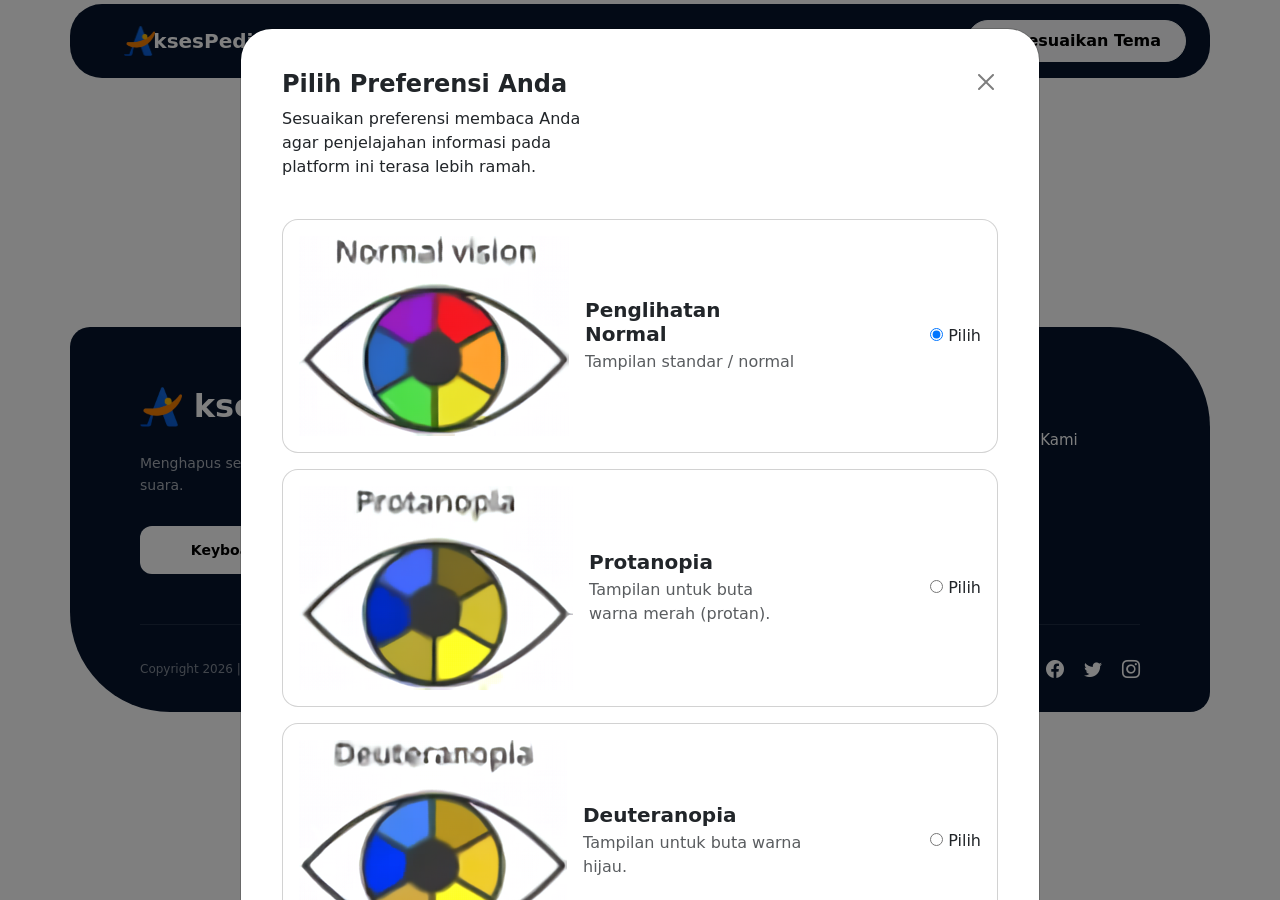
<file: src/page/structure/detailBerita.html>
<!DOCTYPE html>
<html lang="id">

<head>
    <meta charset="UTF-8">
    <meta name="viewport" content="width=device-width, initial-scale=1.0">
    <meta name="description" content="AksesPedia — Platform berita inklusif berbasis suara untuk semua kalangan.">
    <title>AksesPedia | Beranda</title>

    <!-- Favicon -->
    <link rel="icon" href="/src/assets/logo/logo.png">

    <!-- CSS: Global -->
    <link rel="stylesheet" href="/src/style/global.css">
    <!-- CSS: Komponen -->
    <link rel="stylesheet" href="/src/style/components/navbar.css">
    <link rel="stylesheet" href="/src/style/components/footer.css">
    <!-- CSS: Halaman Detail Berita -->
    <link rel="stylesheet" href="/src/style/page/detailBerita.css">

    <!-- Google Fonts -->
    <link rel="preconnect" href="https://fonts.googleapis.com">
    <link rel="preconnect" href="https://fonts.gstatic.com" crossorigin>
    <link href="https://fonts.googleapis.com/css2?family=Poppins:wght@300;400;500;600;700&display=swap"
        rel="stylesheet">

    <!-- Bootstrap 5 CSS -->
    <link href="https://cdn.jsdelivr.net/npm/bootstrap@5.3.8/dist/css/bootstrap.min.css" rel="stylesheet"
        integrity="sha384-sRIl4kxILFvY47J16cr9ZwB07vP4J8+LH7qKQnuqkuIAvNWLzeN8tE5YBujZqJLB" crossorigin="anonymous">
    <!-- Bootstrap Icons -->
    <link rel="stylesheet" href="https://cdn.jsdelivr.net/npm/bootstrap-icons@1.13.1/font/bootstrap-icons.min.css">
</head>

<body class="container-sm p-0">
    <header>
        <navbar id="navbar"></navbar>
    </header>

    <div id="main">
        <main class="py-4">
            <div class="container detail-container" style="max-width: 1200px;">

                <!-- Banner Image -->
                <div class=" detail-banner">
                    <img id="detailImage" src="" alt="Banner Image">
                </div>

                <div class="detail-content-card">
                    <div class="d-flex justify-content-between align-items-center mb-4 flex-wrap gap-3">
                        <h4 class="mb-0 fw-bold">Kategori <span id="detailCategory"
                                class="text-danger fw-normal"></span></h4>
                        <div class="voice-assistant-toggle d-flex align-items-center">
                            <span class="me-2 small fw-semibold" id="voice-status">Bantuan Suara :
                                NonAktif</span>
                            <button class="btn btn-light rounded-circle voice-btn" id="voiceBtn"
                                aria-label="Aktifkan Suara">
                                <i class="bi bi-mic-fill" id="voiceIcon"></i>
                            </button>
                        </div>
                    </div>

                    <!-- Title -->
                    <h1 id="detailTitle" class="detail-title fw-bold mb-4"></h1>

                    <!-- Author & Share -->
                    <div
                        class="d-flex justify-content-between align-items-center detail-meta position-relative flex-wrap gap-3">
                        <div class="d-flex align-items-center author-info">
                            <img id="detailAuthorImg" src="https://smkwikrama.sch.id/assets2/wikrama-logo.png"
                                alt="Author" class="author-img rounded-circle me-3">
                            <div>
                                <div class="author-name small">By <span id="detailAuthorName">Penulis</span>
                                </div>
                                <div class="author-date small" id="detailDate"></div>
                                <div class="author-name small" id="detailAuthorName"></div>
                                <div class="author-date small" id="detailDate"></div>
                            </div>
                        </div>

                        <div class="share-container">
                            <button class="btn share-btn d-flex align-items-center" id="shareBtn">
                                <i class="bi bi-share me-2"></i> Bagikan
                            </button>
                            <!-- Share Dropdown -->
                            <div class="share-dropdown d-none" id="shareDropdown">
                                <div class="small mb-2">Bagikan Halaman Ini</div>
                                <div class="d-flex gap-3 mb-3">
                                    <a href="#" class="share-icon"><i class="bi bi-instagram"></i></a>
                                    <a href="#" class="share-icon"><i class="bi bi-facebook"></i></a>
                                    <a href="#" class="share-icon"><i class="bi bi-whatsapp"></i></a>
                                </div>
                                <div class="small mb-1">Bagikan Link Ini</div>
                                <div class="input-group input-group-sm">
                                    <input type="text" class="form-control copy-input bg-transparent border-secondary"
                                        value="" id="shareLink" readonly>
                                    <button class="btn copy-btn fw-semibold mx-3" id="copyBtn">Salin</button>
                                </div>
                            </div>
                        </div>
                    </div>

                    <hr class="detail-divider">

                    <!-- Article Body -->
                    <div id="detailDescription" class="detail-text">
                        <!-- Konten berita disuntikkan dari JS -->
                    </div>
                </div>

            </div>

            <!-- Toast Konfirmasi Suara -->
            <div class="toast-container position-fixed top-0 end-0 p-3">
                <div id="voiceToast" class="toast" role="alert">
                    <div class="toast-header">
                        <i class="bi bi-volume-up-fill me-2"></i>
                        <strong class="me-auto">Bantuan Suara</strong>

                        <button type="button" class="btn-close" data-bs-dismiss="toast">
                        </button>
                    </div>

                    <div class="toast-body">
                        Aktifkan mode suara untuk membacakan berita?
                        <div class="mt-3 d-flex justify-content-end gap-2">
                            <button class="btn btn-sm" id="enableVoiceBtn">
                                <i class="bi bi-mic-fill"></i>
                            </button>

                            <button class="btn btn-sm" id="disableVoiceBtn" data-bs-dismiss="toast">
                                <i class="bi bi-mic-mute-fill"></i>
                            </button>
                        </div>
                    </div>
                </div>
            </div>
        </main>

        <!-- Footer -->
        <footer id="footer"></footer>

        <!-- JS: Data -->
        <script src="/src/data/beritaHero.js"></script>
        <script src="/src/data/beritaIndex.js"></script>

        <!-- JS: Halaman Detail Berita -->
        <script src="/src/page/content/detailBerita.js"></script>
        <!-- JS: Komponen -->
        <script src="/src/page/components/navbar.js"></script>
        <script src="/src/page/components/footer.js"></script>

        <!-- JS keyboard Shortcut -->
        <script src="/src/js/modalSurvei.js"></script>
        <script src="/src/js/keyboardShortcut.js"></script>

        <!-- Bootstrap 5 JS -->
        <script src="https://cdn.jsdelivr.net/npm/bootstrap@5.3.8/dist/js/bootstrap.bundle.min.js"
            integrity="sha384-FKyoEForCGlyvwx9Hj09JcYn3nv7wiPVlz7YYwJrWVcXK/BmnVDxM+D2scQbITxI"
            crossorigin="anonymous"></script>
</body>

</html>
</file>
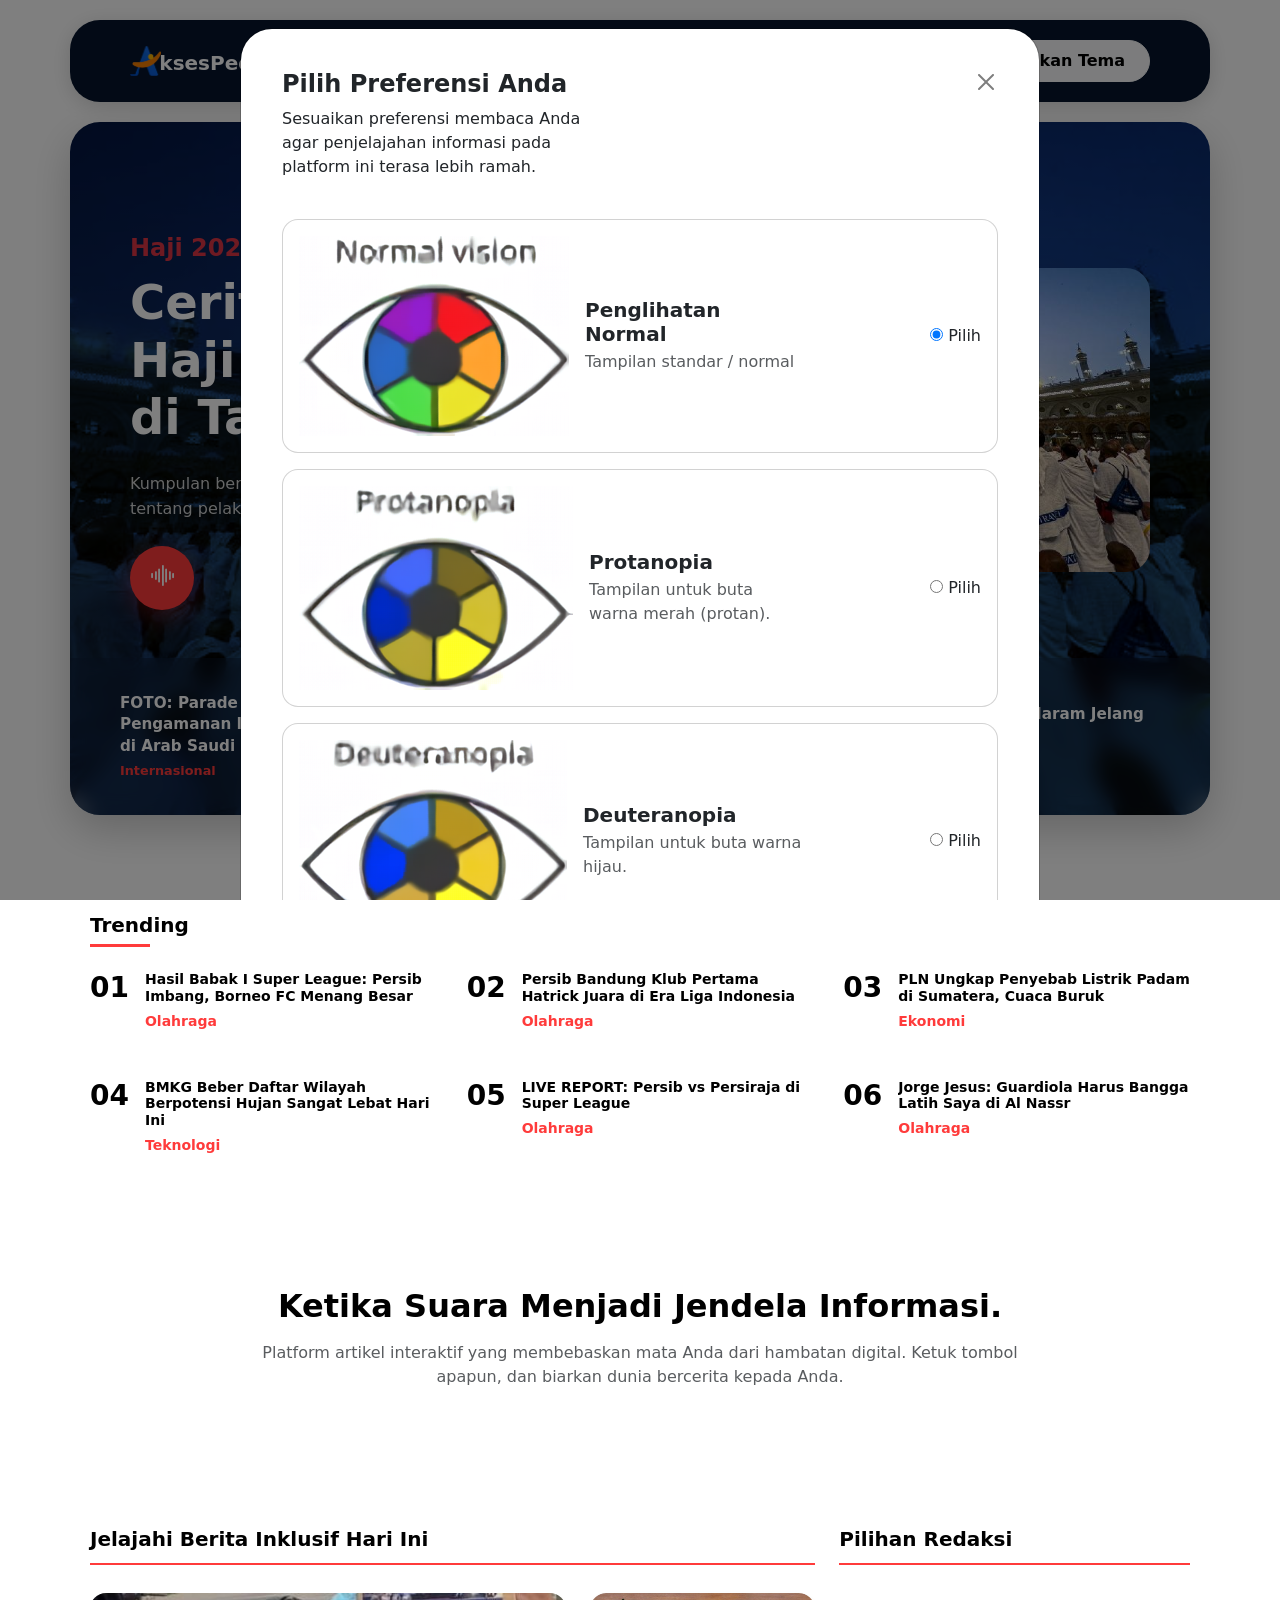
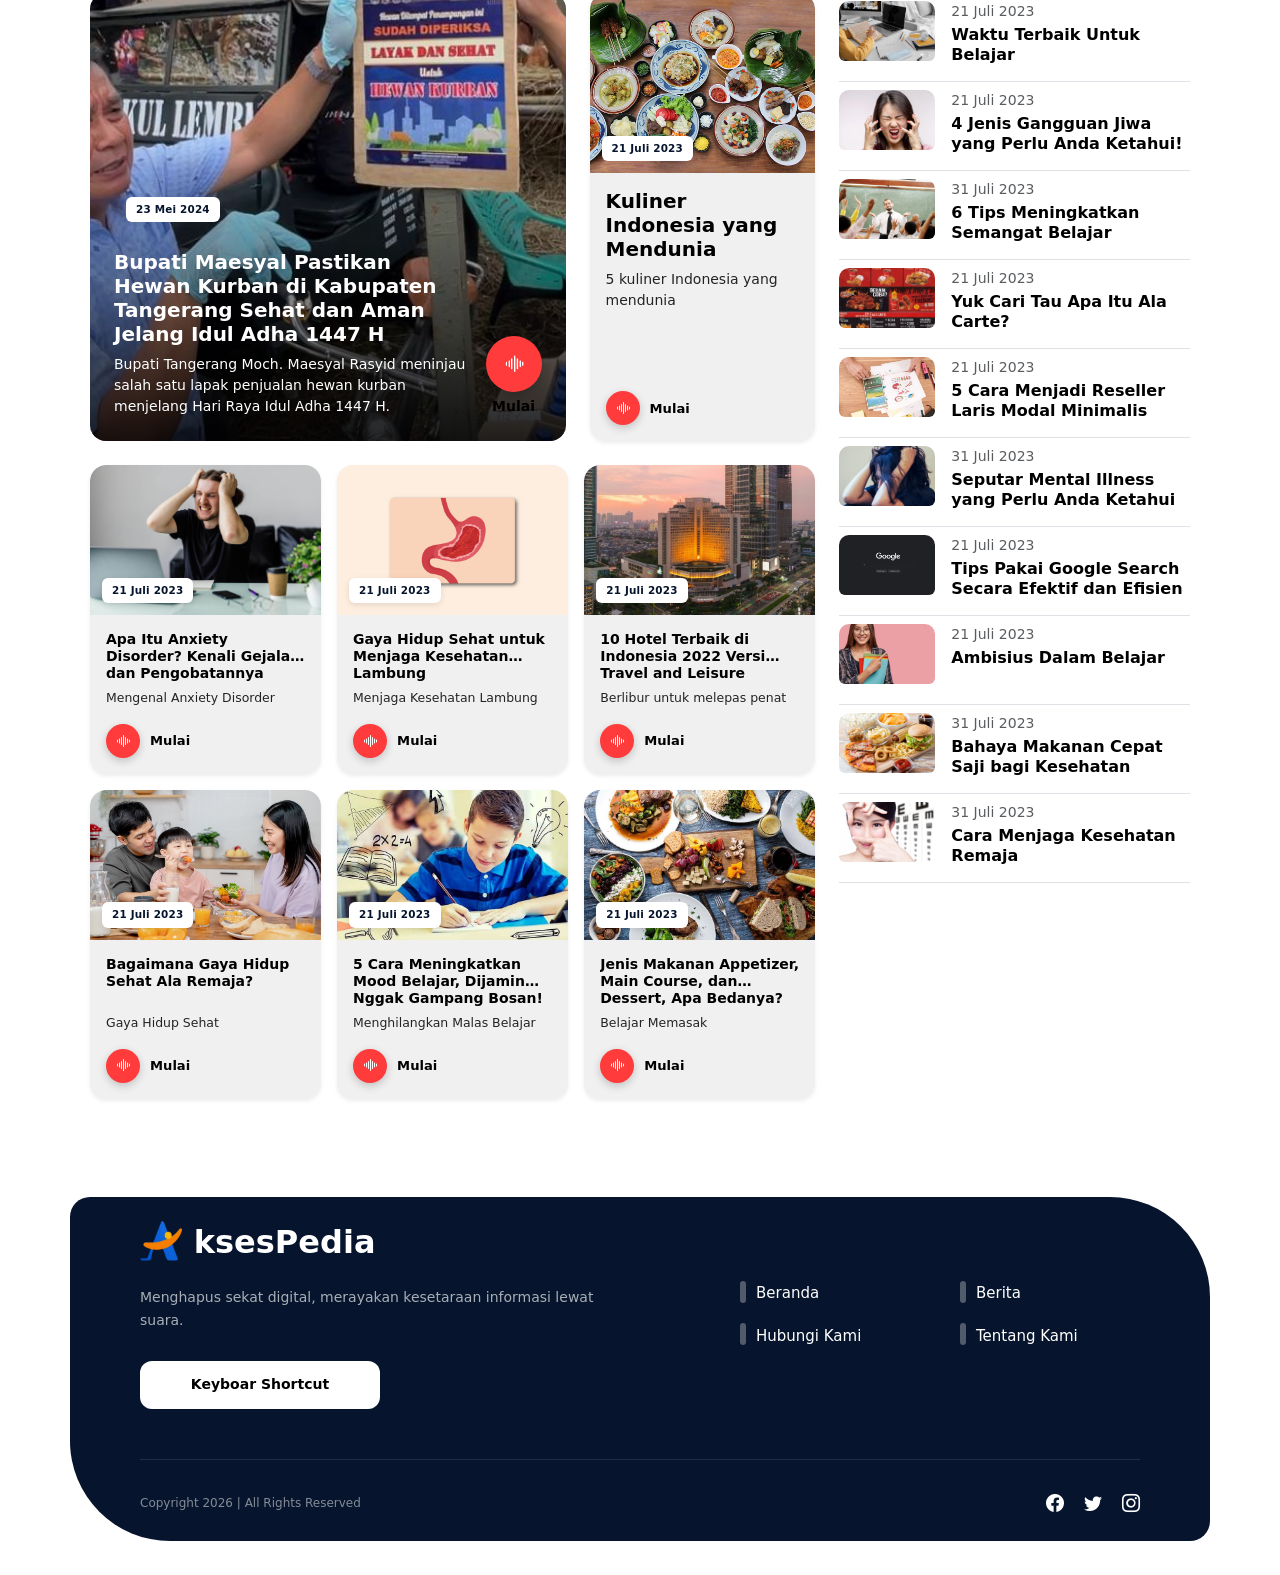
<file: src/page/structure/Hero.html>
<!DOCTYPE html>
<html lang="id">

<head>
    <meta charset="UTF-8">
    <meta name="viewport" content="width=device-width, initial-scale=1.0">
    <meta name="description" content="AksesPedia — Platform berita inklusif berbasis suara untuk semua kalangan.">
    <title>AksesPedia | Beranda</title>

    <link rel="icon" href="/src/assets/logo/logo.png">

    <link rel="stylesheet" href="/src/style/global.css">
    <link rel="stylesheet" href="/src/style/components/navbar.css">
    <link rel="stylesheet" href="/src/style/components/footer.css">
    <link rel="stylesheet" href="/src/style/page/Hero.css">

    <link rel="preconnect" href="https://fonts.googleapis.com">
    <link rel="preconnect" href="https://fonts.gstatic.com" crossorigin>
    <link href="https://fonts.googleapis.com/css2?family=Poppins:wght@300;400;500;600;700&display=swap"
        rel="stylesheet">

    <link href="https://cdn.jsdelivr.net/npm/bootstrap@5.3.3/dist/css/bootstrap.min.css" rel="stylesheet">
    <link rel="stylesheet" href="https://cdn.jsdelivr.net/npm/bootstrap-icons@1.13.1/font/bootstrap-icons.min.css">
</head>

<body class="container-sm p-0">
    <header>
        <nav id="navbar" class="navbar navbar-expand-lg"></nav>
    </header>

    <main id="main">
        <section class="hero mb-5" id="hero-section"></section>

        <section class="trending mb-5">
            <h2 class="trending__heading h5 mb-3 fw-bold">Trending</h2>
            <div class="trending__list" id="trending-list"></div>
        </section>

        <section class="tagline text-center mb-5 py-4">
            <h1 class="tagline__title h2 mb-3 fw-bold" id="tagline-title">Ketika Suara Menjadi Jendela Informasi</h1>
            <p class="tagline__subtitle mx-auto text-muted" style="max-width: 800px;" id="tagline-subtitle">
                Platform artikel interaktif yang membebaskan mata Anda dari hambatan digital. Ketuk tombol apapun, dan
                biarkan dunia bercerita kepada Anda.
            </p>
        </section>

        <section class="berita mb-5">
            <div class="row g-4">
                <div class="col-lg-8 berita__kiri">
                    <div class="d-flex align-items-center mb-4">
                        <h3 class="h5 mb-0 fw-bold">Jelajahi Berita Inklusif Hari Ini</h3>
                        <div class="ms-3 flex-grow-1 border-bottom"></div>
                    </div>
                    <div id="berita-inklusif-content"></div>
                </div>

                <div class="col-lg-4 berita__kanan">
                    <div class="d-flex align-items-center mb-4">
                        <h3 class="h5 mb-0 fw-bold">Pilihan Redaksi</h3>
                        <div class="ms-3 flex-grow-1 border-bottom"></div>
                    </div>
                    <div class="reaksi__list" id="pilihan-redaksi-list"></div>
                </div>
            </div>
        </section>
    </main>

    <footer id="footer" class="py-4 mt-5"></footer>

    <script src="/src/data/beritaHero.js"></script>
    <script src="/src/page/content/Hero.js"></script>
    <script src="/src/page/content/Hero.js"></script>
    <script src="/src/page/components/navbar.js"></script>
    <script src="/src/page/components/footer.js"></script>
    <script src="/src/js/modalSurvei.js"></script>
    <script src="/src/js/keyboardShortcut.js"></script>

    <script src="https://cdn.jsdelivr.net/npm/bootstrap@5.3.3/dist/js/bootstrap.bundle.min.js"></script>
</body>

</html>
</file>
<file: src/style/global.css>
:root {
  --bg-body: #ffffff;
  --color-body-text: black;
  --bg-card: #06152d;
  --btn-hero-index: #0d6efd;

  --color-card-text: white;
  --bg-button-play: white;
  --icon-play: #06152d;

  --color-icon-about: black;

  /* HERO VARIABLES */
  --color-primary: linear-gradient(135deg, #1A3C6E 0%, #2B6CB0 100%);
  --color-accent: #ff3b3b;
  --color-accent-hover: #e63535;
  --hero-title-color: #ffffff;
  --hero-desc-color: rgba(255, 255, 255, 0.8);
  --hero-label-color: rgba(255, 255, 255, 0.7);
  --hero-links-bg: rgba(10, 25, 47, 0.3);
  --hero-link-hover-bg: rgba(255, 255, 255, 0.08);
  --hero-link-divider: rgba(255, 255, 255, 0.3);
  --hero-btn-shadow: rgba(255, 59, 59, 0.3);
  --hero-btn-shadow-hover: rgba(255, 59, 59, 0.4);
  --card-secondary-bg: #f0f0f0;
  --card-reaksi-hover: #f5f6f8;
  --card-reaksi-date: #999;
  --overlay-gradient: linear-gradient(transparent 30%, rgba(0, 0, 0, 0.85));

  /* Card & UI Component Utilities */
  --color-text-muted: #6B7280;
  --color-border: #E5E7EB;
  --color-card-bg: #FFFFFF;
  --radius-card: 16px;
  --shadow-card: 0 2px 12px rgba(0, 0, 0, 0.08);
  --shadow-card-hover: 0 12px 28px rgba(0, 0, 0, 0.12);
  --transition-smooth: 0.3s cubic-bezier(0.4, 0, 0.2, 1);

  --border-input-contact: black;
}

[data-theme="deuteranomali"] {
  --bg-body: #1a73e8;
  --color-body-text: #ffffff;
  --bg-card: #0a2a50;

  --btn-hero-index: #4a5568;

  --color-card-text: white;
  --bg-button-play: white;
  --icon-play: #06152d;

  --color-icon-about: white;

  /* HERO VARIABLES */
  --color-primary: linear-gradient(135deg, #1A3C6E 0%, #2B6CB0 100%);
  --color-accent: #ff3b3b;
  --color-accent-hover: #e63535;
  --hero-btn-shadow: rgba(255, 59, 59, 0.3);
  --hero-btn-shadow-hover: rgba(255, 59, 59, 0.4);
  --card-secondary-bg: #1a4a7a;
  --card-reaksi-hover: rgba(255, 255, 255, 0.06);
  --card-reaksi-date: rgba(255, 255, 255, 0.5);

  --border-input-contact: #06152d;
}

[data-theme="protanomali"],
[data-theme="protanopia"] {
  --bg-body: #4ea8de;
  --color-body-text: #ffffff;
  --bg-card: #1a3d5c;

  --btn-hero-index: #4a5568;

  --color-card-text: white;
  --bg-button-play: white;
  --icon-play: #06152d;

  --color-icon-about: white;

  /* HERO VARIABLES */
  --color-primary: linear-gradient(135deg, #8CC8F0 0%, #5FA8D3 100%);
  --color-accent: #FFD43B;
  --color-accent-hover: #F4C430;
  --hero-btn-shadow: rgba(255, 212, 59, 0.35);
  --hero-btn-shadow-hover: rgba(255, 212, 59, 0.5);
  --card-secondary-bg: #1a5580;
  --card-reaksi-hover: rgba(255, 255, 255, 0.06);
  --card-reaksi-date: rgba(255, 255, 255, 0.5);

  --border-input-contact: #06152d;
}

[data-theme="deuteranopia"] {
  --bg-body: #0052cc;
  --color-body-text: #ffffff;
  --bg-card: #002561;

  --btn-hero-index: #4a5568;

  --color-card-text: white;
  --bg-button-play: white;
  --icon-play: #06152d;

  --color-icon-about: white;

  /* Hero variables */
  --color-primary: linear-gradient(135deg, #1F6FFF 0%, #0052CC 100%);
  --color-accent: #FF8A00;
  --color-accent-hover: #E67700;
  --hero-btn-shadow: rgba(255, 138, 0, 0.35);
  --hero-btn-shadow-hover: rgba(255, 138, 0, 0.5);
  --card-secondary-bg: #0a3570;
  --card-reaksi-hover: rgba(255, 255, 255, 0.06);
  --card-reaksi-date: rgba(255, 255, 255, 0.5);

  --border-input-contact: #06152d;
}

[data-theme="tritanopia"] {
  --bg-body: #fff9e6;
  --color-body-text: #1a1a1a;
  --bg-card: #5c2e2e;

  --btn-hero-index: #4a5568;

  --color-card-text: white;
  --bg-button-play: #06152d;
  --icon-play: white;

  --color-icon-about: black;

  /* Hero variables */
  --color-primary: linear-gradient(135deg, #FFF2B3 0%, #FFE082 100%);
  --color-accent: #8B4513;
  --color-accent-hover: #6D3410;
  --hero-btn-shadow: rgba(139, 69, 19, 0.35);
  --hero-btn-shadow-hover: rgba(139, 69, 19, 0.5);
  --card-secondary-bg: #f0e0cc;
  --card-reaksi-hover: #f5eee5;
  --card-reaksi-date: #8a6040;

  --border-input-contact: #5c2e2e;
}

.kotak-warna {
  width: 20px;
  height: 20px;
  border-radius: 4px;
  display: inline-block;
}

.warna-deuteranomali {
  background-color: #1a73e8;
}

.warna-protanomali {
  background-color: #4ea8de;
}

.warna-deuteranopia {
  background-color: #0052cc;
}

.warna-protanopia {
  background-color: #4ea8de;
}

.warna-tritanopia {
  background-color: #fff9e6;
}

.label-pilihan {
  padding: 8px;
  width: 100%;
  cursor: pointer;
  transition: background-color 0.2s ease;
}

@keyframes reveal-animation {
  from {
    opacity: 0;
    transform: translateY(100px) scale(0.9);
  }

  to {
    opacity: 1;
    transform: translateY(0) scale(1);
  }
}
</file>
<file: src/style/components/navbar.css>
.default {
  background-color: white;
}

.warna-deuteranomali {
  background-color: #1e70e7;
}

.warna-protanomali {
  background-color: #4da9e1;
}

.warna-deuteranopia {
  background-color: #0053ce;
}

.warna-protanopia {
  background-color: #4ba6dd;
}

.navigasi-kustom {
  background-color: var(--bg-card) !important;
  padding-left: 30px !important;
}

.dropdown-aksesibilitas {
  width: 340px;
  border-radius: 1.5rem !important;
  border: none !important;
}

.dropdown-aksesibilitas .text-dark {
  color: black !important;
}

.dropdown-aksesibilitas .text-muted {
  color: color-mix(in srgb, var(--color-body-text) 60%, transparent) !important;
}

.label-pilihan {
  cursor: pointer;
  font-size: 0.95rem;
}

.kotak-warna {
  display: inline-block;
  width: 1.5rem;
  height: 1.5rem;
  border-radius: 0.375rem;
  transition: all 0.2s ease-in-out;
}

.warna-deuteranomali {
  background-color: #1e70e7;
}

.warna-protanomali {
  background-color: #4da9e1;
}

.warna-deuteranopia {
  background-color: #0053ce;
}

.warna-protanopia {
  background-color: #4ba6dd;
}

.label-pilihan input:checked+.kotak-warna {
  transform: scale(1.1);
  box-shadow: 0 0 0 2px #fff, 0 0 0 4px var(--bg-element);
}

.slider-rentang-kustom {
  height: 6px;
  border-radius: 3px;
  background: #e2e8f0;
}

.slider-rentang-kustom::-webkit-slider-thumb {
  background: #fff !important;
  border: 1px solid #cbd5e1 !important;
  box-shadow: 0 2px 4px rgba(0, 0, 0, 0.15) !important;
  width: 1.25rem !important;
  height: 1.25rem !important;
  margin-top: -0.4rem !important;
}

.slider-rentang-kustom::-webkit-slider-runnable-track {
  background: #0b1d33 !important;
  height: 6px;
  border-radius: 3px;
}

.bungkus-hitung-teks {
  border: 1px solid #000000;
  border-radius: 0.75rem;
  width: 100%;
  max-width: 240px;
  overflow: hidden;
}

.tombol-hitung {
  border: none;
  background: transparent;
  padding: 0.5rem 1rem;
  font-size: 1.2rem;
  color: var(--color-body-text);
  width: 50px;
  transition: background 0.2s;
}

.tombol-hitung:hover {
  background-color: #f8fafc;
}

.nilai-hitung-teks {
  flex-grow: 1;
  text-align: center;
  font-weight: 500;
  font-size: 0.95rem;
  color: var(--color-body-text);
}

.tombol-terapkan {
  background-color: var(--bg-card) !important;
  color: var(--color-card-text) !important;
  font-size: 1rem;
  letter-spacing: 0.5px;
  border-radius: 0.85rem !important;
}

.tombol-terapkan:hover {
  opacity: 0.85 !important;
}


@media (max-width: 991.98px) {
  .dropdown-aksesibilitas {
    position: absolute !important;
    top: 100% !important;
    left: 50% !important;
    transform: translateX(-50%) !important;
    margin: 10px auto 0 auto !important;
    width: 90vw !important;
    max-width: 340px !important;
    box-shadow: 0 10px 25px rgba(0, 0, 0, 0.3) !important;
  }

  .navbar-nav {
    text-align: center;
    align-items: center;
  }

  .navbar-nav .nav-item {
    width: 100%;
    display: flex;
    justify-content: center;
  }

  .navbar-nav .dropdown-perbaikan-mobile {
    display: flex;
    justify-content: center;
  }
}
</file>
<file: src/style/components/footer.css>
footer {
  margin-top: 5%;
  width: 100%;
  background: var(--bg-card);
  border-radius: 20px 100px 20px 100px;
  padding: 60px 70px 30px;
  color: var(--color-card-text);
  margin-bottom: 3%;
}

.footer-top {
  display: flex;
  justify-content: space-between;
  align-items: flex-start;
  gap: 40px;
  margin-bottom: 50px;
}

.footer-left {
  flex: 1;
  max-width: 500px;
}

.footer-left .logo {
  display: flex;
  align-items: center;
  gap: 12px;
  margin-bottom: 25px;
}

.footer-left .logo img {
  height: 40px;
}

.footer-left .logo h5 {
  font-size: 2rem;
  font-weight: 700;
  color: var(--color-card-text);
  margin: 0;
}

.footer-left p {
  font-size: 14px;
  line-height: 1.6;
  color: var(--color-card-text);
  opacity: 0.65;
  margin-bottom: 30px;
}

.footer-left .btn {
  display: inline-block;
  width: 300px;
  background: white;
  color: black;
  text-align: center;
  padding: 12px 20px;
  border-radius: 12px;
  font-weight: 700;
  text-decoration: none;
  font-size: 15px;
  transition: transform 0.2s, background 0.2s;
}

.footer-menu {
  display: grid;
  grid-template-columns: repeat(2, 1fr);
  gap: 20px 40px;
  flex: 1;
  max-width: 400px;
  /* padding-top: 80px; */
}

.footer-menu a {
  color: var(--color-card-text);
  text-decoration: none;
  font-size: 15px;
  font-weight: 500;
  display: flex;
  align-items: center;
  gap: 10px;
  transition: opacity 0.2s;
}

.footer-menu a::before {
  content: "";
  position: relative;
  left: 0;
  top: 40%;
  transform: translateY(-50%);
  width: 6px;
  height: 22px;
  border-radius: 20px;
  background: var(--color-card-text);
  opacity: 0.3;
}


.footer-menu a:hover {
  text-decoration: underline;
  opacity: 0.8;
}

.footer-bottom {
  border-top: 1px solid rgba(255, 255, 255, 0.1);
  padding-top: 30px;
  display: flex;
  justify-content: space-between;
  align-items: center;
}

.footer-left .btn {
  width: 240px;
  height: 48px;
  border: none;
  border-radius: 12px;
  background: white;
  color: black;
  font-weight: 600;
  font-size: 14px;

  text-decoration: none;
  display: flex;
  align-items: center;
  justify-content: center;

  cursor: pointer;
  transition: 0.3s ease;
}

.footer-left .btn:hover {
  background: rgba(255, 255, 255, 0.15);
  transform: translateY(-2px);
  color: var(--color-card-text);
}

.footer-bottom p {
  font-size: 12px;
  color: var(--color-card-text);
  opacity: 0.5;
  margin: 0;
}

.social-icons {
  display: flex;
  gap: 20px;
}

.social-icons a {
  color: var(--color-card-text);
  font-size: 18px;
  transition: color 0.2s;
}

.social-icons a:hover {
  opacity: 0.6;
}

@media (max-width: 992px) {
  .footer-top {
    flex-direction: column;
    gap: 40px;
  }

  .footer-menu {
    max-width: 100%;
  }

  footer {
    border-radius: 0 40px 0 40px;
    padding: 40px 25px 20px;
  }

  .footer-top,
  .footer-bottom {
    align-items: flex-start !important;
    text-align: left !important;
  }

  .footer-bottom {
    flex-direction: column !important;
    gap: 20px;
  }

  .social-icons {
    justify-content: flex-start !important;
  }
}

@media (max-width: 768px) {
  .footer-left .btn {
    width: 100%;
  }

  .footer-menu {
    grid-template-columns: 1fr;
  }
}
</file>
<file: src/style/page/detailBerita.css>
body {
    font-family: 'Poppins', sans-serif;
    color: var(--color-body-text);
    background-color: var(--bg-body);
    transition: background-color 0.4s ease, color 0.4s ease;
    overflow-x: hidden;
    padding-top: 0;
}

.detail-banner {
    border-radius: 16px;
    overflow: hidden;
    height: 350px;
    width: 100%;
    box-shadow: 0 4px 12px rgba(0, 0, 0, 0.1);
    position: relative;
    z-index: 1;
}

.detail-banner img {
    width: 100%;
    height: 100%;
    object-fit: cover;
}

/* Card Konten Utama */
.detail-content-card {
    background-color: var(--card-secondary-bg) !important;
    color: var(--color-body-text) !important;
    border-radius: 16px;
    padding: 3rem 4rem;
    margin-top: -100px;
    margin-left: 2rem;
    margin-right: 2rem;
    position: relative;
    z-index: 2;
    box-shadow: 0 10px 30px rgba(0, 0, 0, 0.3);
}

.text-danger {
    color: var(--color-accent, #ff4757) !important;
}

.voice-btn {
    width: 40px;
    height: 40px;
    display: flex;
    align-items: center;
    justify-content: center;
    background-color: var(--color-accent) !important;
    color: var(--card-secondary-bg) !important;
    border: none;
    transition: transform 0.2s ease;
}

.voice-btn:hover {
    transform: scale(1.05);
}

.detail-title {
    font-size: 2.2rem;
    line-height: 1.4;
    color: var(--color-body-text) !important;
}

/* Author Info */
.author-img {
    width: 50px;
    height: 50px;
    object-fit: cover;
}

/* Share Button & Dropdown */
.share-btn {
    border: 2px solid var(--color-body-text) !important;
    color: var(--color-body-text) !important;
    background: transparent;
    border-radius: 10px !important;
    padding: 0.5rem 1.5rem;
    font-size: 0.9rem;
}

.share-btn:hover {
    background: rgba(255, 255, 255, 0.1);
    opacity: 0.9;
}

.share-dropdown {
    position: absolute;
    top: 120%;
    right: 0;
    width: 360px;
    background-color: var(--card-secondary-bg) !important;
    border: 1px solid var(--color-body-text);
    border-radius: 12px;
    padding-right: 8px !important;
    padding: 1.3rem;
    box-shadow: 0 8px 24px rgba(0, 0, 0, 0.4);
    z-index: 10;
}

.share-dropdown.d-none {
    display: none !important;
}

.share-dropdown.d-block {
    display: block !important;
}

.share-icon {
    font-size: 1.2rem;
    color: var(--color-body-text) !important;
    transition: color 0.2s;
}

.share-icon:hover {
    opacity: 0.7;
}

.copy-input {
    font-size: 0.85rem;
    height: 40px;
    border: 2px solid var(--color-body-text) !important;
    border-radius: 12px !important;
    background: transparent !important;
    color: var(--color-body-text) !important;
    padding: 0 10px;
    margin-top: 8px;
    min-width: 240px;
}

.copy-input:focus {
    box-shadow: none;
    border-color: var(--color-accent) !important;
    background: transparent !important;
    color: var(--color-body-text) !important;
}

.copy-btn {
    background: var(--color-accent, #ff8a00) !important;
    border: none !important;
    border-radius: 12px !important;
    color: white !important;
    font-weight: 600;
    margin-left: 10px;
    margin-top: 8px;
    min-width: 70px;
}

.copy-btn:hover {
    filter: brightness(90%);
}

/* Divider */
.detail-divider {
    border-top: 1px solid var(--color-body-text) !important;
    opacity: 0.2;
    margin-bottom: 2rem;
}

/* Article */
.detail-text {
    font-family: inherit;
}

.detail-text p {
    color: var(--color-body-text) !important;
    opacity: 0.9;
    line-height: 1.7;
    margin-bottom: 1.5rem;
    font-size: 1.05rem;
}

.detail-text h2 {
    color: var(--color-body-text) !important;
    font-weight: 700;
    font-size: 1.4rem;
    margin-top: 2rem;
    margin-bottom: 1rem;
}

.article-quote {
    display: block;
    font-size: 1.5rem;
    font-style: italic;
    color: var(--color-body-text) !important;
    text-align: center;
    margin: 3rem 0;
    padding: 0 2rem;
    font-weight: 500;
    line-height: 1.6;
}

.article-quote::before {
    content: '"';
    font-size: 3rem;
    opacity: 0.5;
    margin-right: 10px;
    vertical-align: bottom;
    line-height: 1;
}

.article-quote::after {
    content: '"';
    font-size: 3rem;
    opacity: 0.5;
    margin-left: 10px;
    vertical-align: bottom;
    line-height: 1;
}

/* Toast Bantuan Suara */
.toast-container {
    z-index: 9999;
}

#voiceToast {
    width: 350px;
    background: var(--card-secondary-bg) !important;
    color: var(--color-body-text) !important;
    border: 1px solid var(--color-body-text) !important;
    border-radius: 18px;
    overflow: hidden;
    box-shadow: 0 12px 35px rgba(0, 0, 0, 0.3) !important;
    backdrop-filter: blur(15px);
}

#voiceToast .toast-header {
    background: var(--card-secondary-bg) !important;
    color: var(--color-body-text) !important;
    border-bottom: 1px solid var(--color-body-text) !important;
    padding: 1rem 1.25rem;
    opacity: 0.95;
}

#voiceToast .toast-header i {
    color: var(--color-accent, #0d6efd) !important;
    font-size: 1.1rem;
}

#voiceToast .toast-body {
    color: var(--color-body-text) !important;
    padding: 1.25rem;
    font-size: 0.95rem;
    line-height: 1.6;
}

#voiceToast .btn-close {
    filter: invert(var(--toast-close-invert, 0)) !important;
    opacity: 0.7;
}

#voiceToast .btn-close:hover {
    opacity: 1;
}

/* Mic aktif */
#enableVoiceBtn {
    background: var(--color-accent, #0d6efd) !important;
    border: none !important;
    border-radius: 10px;
    padding: 8px 18px;
    font-weight: 600;
    color: white !important;
    transition: all 0.2s ease;
}

#enableVoiceBtn:hover {
    filter: brightness(90%);
    transform: translateY(-2px);
}

/* Mic non-aktif */
#disableVoiceBtn {
    background: transparent !important;
    border: 1px solid var(--color-body-text) !important;
    color: var(--color-body-text) !important;
    border-radius: 10px;
    padding: 8px 18px;
    font-weight: 600;
    transition: all 0.2s ease;
}

#disableVoiceBtn:hover {
    background: var(--color-body-text) !important;
    color: var(--card-secondary-bg) !important;
}

.toast.show {
    animation: slideDown 0.35s ease;
}

@keyframes slideDown {
    from {
        opacity: 0;
        transform: translateY(-20px);
    }

    to {
        opacity: 1;
        transform: translateY(0);
    }
}

/* Responsive */
@media (max-width: 768px) {
    header {
        margin: 15px !important;
    }

    .share-dropdown {
        width: calc(100vw - 40px);
        max-width: 340px;
        left: 50%;
        transform: translateX(-10%);
        right: auto;
    }

    .copy-input {
        flex: 1;
        min-width: 0;
    }

    .copy-btn {
        min-width: 80px;
        margin-left: 8px;
    }

    footer {
        padding: 30px 30px !important;
        margin: 10px !important;
        width: auto !important;
        margin-bottom: 20px !important;
    }

    .footer-top,
    .footer-bottom {
        text-align: left !important;
    }

    .footer-bottom {
        flex-direction: column !important;
        gap: 20px;
    }

    .detail-content-card {
        padding: 2rem 1.5rem;
        margin-left: 1rem;
        margin-right: 1rem;
    }

    .detail-title {
        font-size: 1.8rem;
    }

    .share-dropdown {
        right: auto;
        left: 0;
    }

    .toast-container {
        left: 50%;
        transform: translateX(-50%);
        right: auto !important;
        width: calc(100% - 30px);
    }

    #voiceToast {
        width: 100%;
    }
}
</file>
<file: src/style/page/Hero.css>
body {
  font-family: "Poppins", sans-serif;
  color: var(--color-body-text);
  background-color: var(--bg-body);
  transition:
    background-color 0.4s ease,
    color 0.4s ease;
  overflow-x: hidden;
  padding-top: 0;
}

#navbar {
  display: block;
  width: 100%;
  padding: 0 !important;
  box-sizing: border-box;
  position: relative;
  z-index: 1001;
}

#navbar .navigasi-kustom {
  width: 100% !important;
  border-radius: 30px !important;
  padding: 12px 60px !important;
  margin-top: 20px !important;
  box-shadow: 0 4px 20px rgba(0, 0, 0, 0.15) !important;
}

#navbar .container-fluid {
  padding-left: 0 !important;
  padding-right: 0 !important;
  border-radius: 0 !important;
}

#navbar .navbar-brand {
  margin-top: 3px !important;
}

#footer .logo h5 {
  margin-top: 2px !important;
}

.footer-top {
  align-items: center !important;
}

/* HERO SECTION — Konfigurasi Utama */
.hero {
  background:
    var(--color-primary),
    url("/src/assets/assetBeritaHero/HeroPalingAtas/FotoMekkah.jpg");
  background-blend-mode: multiply;
  /* bikin foto keliatan menyatu transparan dengan warna*/
  background-size: cover;
  background-position: center;
  color: white;
  padding-top: 60px;
  margin-top: 20px;
  border-radius: 30px;
  overflow: hidden;
  margin-bottom: 40px;
  position: relative;
  z-index: 1;
  box-shadow: 0 15px 40px rgba(0, 0, 0, 0.2);
}

.hero__inner {
  padding: 40px 60px 80px 60px;
}

.hero__tag {
  font-size: 1.5rem;
  font-weight: 600;
  color: var(--color-accent) !important;
  margin-bottom: 8px !important;
  text-transform: none;
}

.hero__title {
  font-size: 3.2rem;
  font-weight: 700;
  line-height: 1.1;
  margin-bottom: 24px !important;
  color: var(--hero-title-color);
}

.hero__desc {
  font-size: 1rem;
  line-height: 1.6;
  max-width: 450px;
  color: var(--hero-desc-color) !important;
  margin-bottom: 30px !important;
}

.hero__btn-play {
  width: 64px;
  height: 64px;
  background: var(--color-accent);
  border: none;
  border-radius: 50%;
  display: flex;
  align-items: center;
  justify-content: center;
  color: white;
  font-size: 28px;
  cursor: pointer;
  transition: all 0.3s ease;
  box-shadow: 0 8px 25px var(--hero-btn-shadow);
}

.hero__btn-play:hover {
  transform: scale(1.1);
  background: var(--color-accent-hover);
  box-shadow: 0 10px 30px var(--hero-btn-shadow-hover);
}

.hero__btn-label {
  display: block;
  font-size: 0.8rem;
  color: var(--hero-label-color);
  margin-top: 6px;
  font-weight: 600;
}

.hero__image-wrap {
  border-radius: 24px;
  overflow: hidden;
  box-shadow: 0 20px 50px rgba(0, 0, 0, 0.4);
  aspect-ratio: 16 / 10;
}

.hero__image-wrap img {
  width: 100%;
  height: 100%;
  object-fit: cover;
  display: block;
}

.hero__links {
  background: var(--hero-links-bg);
  backdrop-filter: blur(10px);
}

.hero-link {
  position: relative;
  display: flex;
  flex-direction: column;
  justify-content: center;
  padding: 35px 50px;
  height: 100%;
  transition: all 0.3s ease;
  cursor: pointer;
}

.hero-link::after {
  content: "";
  position: absolute;
  right: 0;
  top: 25%;
  height: 50%;
  width: 1px;
  background-color: var(--hero-link-divider);
  border-right: 2px solid white;
}

.hero__links .col-lg-4:last-child .hero-link::after {
  display: none;
}

.hero-link:hover {
  background: var(--hero-link-hover-bg);
}

.hero-link__title {
  font-size: 0.95rem;
  font-weight: 600;
  line-height: 1.4;
  margin-bottom: 6px !important;
  color: var(--hero-title-color);
}

.hero-link__category {
  font-size: 0.8rem;
  font-weight: 600;
  color: var(--color-accent) !important;
  text-transform: none;
}

/* TRENDING SECTION */
.trending {
  margin-top: 0;
  padding: 50px 20px;
}

.trending__heading {
  font-weight: 700;
  font-size: 1.5rem;
  position: relative;
  display: inline-block;
  padding-bottom: 10px;
  margin-bottom: 40px !important;
  border-bottom: none;
}

.trending__heading::after {
  content: "";
  position: absolute;
  left: 0;
  bottom: 0;
  width: 60px;
  height: 3px;
  background-color: var(--color-accent);
}

.trending-item__number {
  color: var(--color-body-text) !important;
}

.berita .d-flex.align-items-center.mb-4 {
  margin-bottom: 28px !important;
  padding-bottom: 12px;
  border-bottom: 2px solid var(--color-accent);
}

.berita .d-flex.align-items-center.mb-4 h3 {
  white-space: nowrap;
  margin-right: 0;
}

.berita .d-flex.align-items-center.mb-4 .border-bottom {
  border-bottom: none !important;
}

.trending__list {
  display: grid;
  grid-template-columns: repeat(3, 1fr);
  gap: 30px;
}

.trending-item {
  transition: transform var(--transition-smooth);
  cursor: pointer;
}

.trending-item:hover {
  transform: translateY(-2px);
}

.trending-item__number {
  min-width: 36px;
  flex-shrink: 0;
}

.trending-item__title {
  display: -webkit-box;
  -webkit-box-orient: vertical;
  overflow: hidden;
}

.trending-item__category {
  color: var(--color-accent) !important;
}

/* TAGLINE SECTION */
.tagline {
  background-color: transparent;
  color: var(--color-body-text);
  padding: 50px 20px;
}

.tagline__title {
  color: var(--color-body-text);
}

.berita {
  padding: 50px 20px;
}

/* BERITA SECTION — Cards */
.card-berita {
  transition:
    transform var(--transition-smooth),
    box-shadow var(--transition-smooth);
  background-color: var(--card-secondary-bg) !important;
  color: var(--color-body-text) !important;
  cursor: pointer;
  height: 100%;
  border-radius: var(--radius-card);
}

.card-berita:hover {
  transform: translateY(-4px);
  box-shadow: var(--shadow-card-hover);
}

.berita_inklusif_duakolom {
  color: var(--color-card-text) !important;
}

.card-berita p.text-muted {
  color: var(--color-body-text) !important;
  opacity: 0.85;
}

.card-berita .btn-mulai {
  color: var(--color-body-text) !important;
}

.card-berita .btn-mulai .icon-circle {
  background: var(--color-accent) !important;
  color: white !important;
}

.card-berita h5,
.card-berita h6 {
  color: var(--color-body-text) !important;
  line-height: 1.5 !important;
  margin-bottom: 12px !important;
}


.card-berita__img-container {
  position: relative;
  overflow: hidden;
  border-radius: var(--radius-card) var(--radius-card) 0 0;
}

.card-berita__img-container img {
  display: block;
  width: 100%;
  object-fit: cover;
}

.featured-overlay {
  min-height: 400px;
  border-radius: var(--radius-card);
}

.featured-overlay .overlay-content {
  background: var(--overlay-gradient);
}

.secondary-card {
  background-color: var(--card-secondary-bg) !important;
  min-height: 28rem; 
  display: flex;
  flex-direction: column;
}

.card-berita {
  background-color: var(--card-secondary-bg) !important;
}

.card-berita__date-badge {
  position: absolute;
  bottom: 12px;
  left: 12px;
  background: white;
  color: var(--bg-card);
  font-size: 0.65rem;
  font-weight: 700;
  padding: 5px 10px;
  border-radius: 6px;
  z-index: 2;
  letter-spacing: 0.2px;
  box-shadow: 0 2px 6px rgba(0, 0, 0, 0.1);
}

.card-berita__body {
padding: 16px;
  flex-grow: 1;
  display: flex;
  flex-direction: column;
  justify-content: space-between;
}

.card-berita .btn-mulai,
.card-berita .btn-mulai-mini {
  display: inline-flex;
  align-items: center;
  gap: 10px;
  font-size: 0.82rem;
  font-weight: 700;
  color: var(--bg-card);
  background: none;
  border: none;
  padding: 0;
  cursor: pointer;
  transition: opacity var(--transition-smooth);
}

.card-berita .btn-mulai:hover,
.card-berita .btn-mulai-mini:hover {
  opacity: 0.7;
}

.icon-circle {
  width: 34px;
  height: 34px;
  background: var(--color-accent);
  border-radius: 50%;
  display: grid;
  place-items: center;
  color: white;
  font-size: 16px;
  box-shadow: 0 3px 8px rgba(0, 0, 0, 0.2);
  flex-shrink: 0;
}

.icon-circle i {
  font-style: normal;
  line-height: 1;
  display: block;
}

.btn-mulai-large {
  width: 56px;
  height: 56px;
  background: var(--color-accent);
  border: none;
  border-radius: 50%;
  display: flex;
  flex-direction: column;
  align-items: center;
  justify-content: center;
  color: white;
  font-size: 22px;
  box-shadow: 0 4px 14px rgba(0, 0, 0, 0.3);
  cursor: pointer;
  transition:
    transform var(--transition-smooth),
    box-shadow var(--transition-smooth);
  gap: 2px;
}

.btn-mulai-large:hover {
  transform: scale(1.08);
  box-shadow: 0 6px 20px rgba(0, 0, 0, 0.35);
}

.btn-mulai-large i {
  font-style: normal;
  line-height: 1;
  display: block;
  font-size: 22px;
}

.btn-mulai-large span {
  font-size: 0.6rem;
  font-weight: 600;
  line-height: 1;
}

/* PILIHAN REDAKSI*/
.card-reaksi {
  transition: background var(--transition-smooth);
  cursor: pointer;
  padding: 14px 0 !important;
}

.card-reaksi:hover {
  background: var(--card-reaksi-hover);
}

.card-reaksi__img {
  width: 96px !important;
  height: 72px !important;
  border-radius: 10px !important;
  flex-shrink: 0;
  overflow: hidden;
}

.card-reaksi__img img {
  display: block;
  width: 100%;
  height: 100%;
  object-fit: cover;
}

.card-reaksi__date {
  font-size: 0.72rem;
  color: var(--card-reaksi-date);
  font-weight: 500;
  margin-bottom: 3px !important;
  display: block;
}

.card-reaksi__title {
  font-size: 0.88rem;
  line-height: 1.4;
  font-weight: 700;
  margin-top: 2px;
  color: var(--color-body-text);
  display: -webkit-box;
  -webkit-box-orient: vertical;
  overflow: hidden;
}

/* --- Tablet (max 992px) --- */
@media (max-width: 992px) {
  .trending__list {
    grid-template-columns: repeat(2, 1fr);
    gap: 20px;
  }

  .reaksi__list {
    display: flex;
    flex-direction: column;
    gap: 20px;
  }

  .hero-link {
    border-right: none !important;
  }

  .hero-link::after {
    display: none !important;
  }
}

/* --- Mobile (max 768px) --- */
@media (max-width: 768px) {
  body {
    padding-left: 10px !important;
    padding-right: 10px !important;
  }

  /* Navbar Spacing */
  #navbar {
    margin-bottom: 20px;
    padding: 0 5px !important;
  }

  .navigasi-kustom {
    margin-top: 15px !important;
    border-radius: 20px !important;
  }

  .hero {
    margin: 5px !important;
    margin-top: 10px;
    padding-top: 40px;
    border-radius: 20px;
  }

  /* Trending & Content Spacing */
  .trending,
  .tagline,
  .berita {
    padding-left: 20px !important;
    padding-right: 20px !important;
    margin: 10px !important;
    border-radius: 20px;
    overflow: hidden;
  }

  .hero__inner {
    padding: 20px 30px 40px 30px;
  }

  .hero__title {
    font-size: 2.2rem !important;
    margin-bottom: 15px !important;
  }

  /* Trending: hanya munculkan item 1 & 2 */
  .trending__list {
    grid-template-columns: 1fr;
    gap: 15px;
  }

  .trending-item:nth-child(n + 3) {
    display: none !important;
  }

  .hero-link {
    border-right: none !important;
    min-height: auto;
    padding: 18px 20px;
  }

  .hero-link::after {
    display: none !important;
  }

  .hero-link:last-child {
    border-bottom: none;
  }

  .berita__kiri {
    display: none !important;
  }

  .berita__kanan {
    width: 100% !important;
  }

  .card-berita {
    margin-bottom: 12px;
  }

  /* Pilihan Redaksi Responsive — Mobile */
  .reaksi__list {
    display: flex;
    flex-direction: column;
    gap: 20px;
  }

  .card-reaksi {
    flex-direction: column !important;
    background: transparent !important;
    backdrop-filter: blur(10px);
    -webkit-backdrop-filter: blur(10px);
    border-radius: 16px;
    padding: 0 !important;
    overflow: hidden;
  }

  .card-reaksi__img {
    width: 100% !important;
    height: 180px !important;
    border-radius: 0 !important;
  }

  .card-reaksi > div:last-child {
    padding: 15px;
  }

  footer {
    border-radius: 30px !important;
    margin: 10px !important;
    width: auto !important;
    margin-bottom: 20px !important;
  }

  .footer-top,
  .footer-bottom {
    align-items: flex-start !important;
    text-align: left !important;
  }

  .footer-bottom {
    flex-direction: column !important;
    gap: 20px;
  }

  .social-icons {
    justify-content: flex-start !important;
  }
}
</file>
